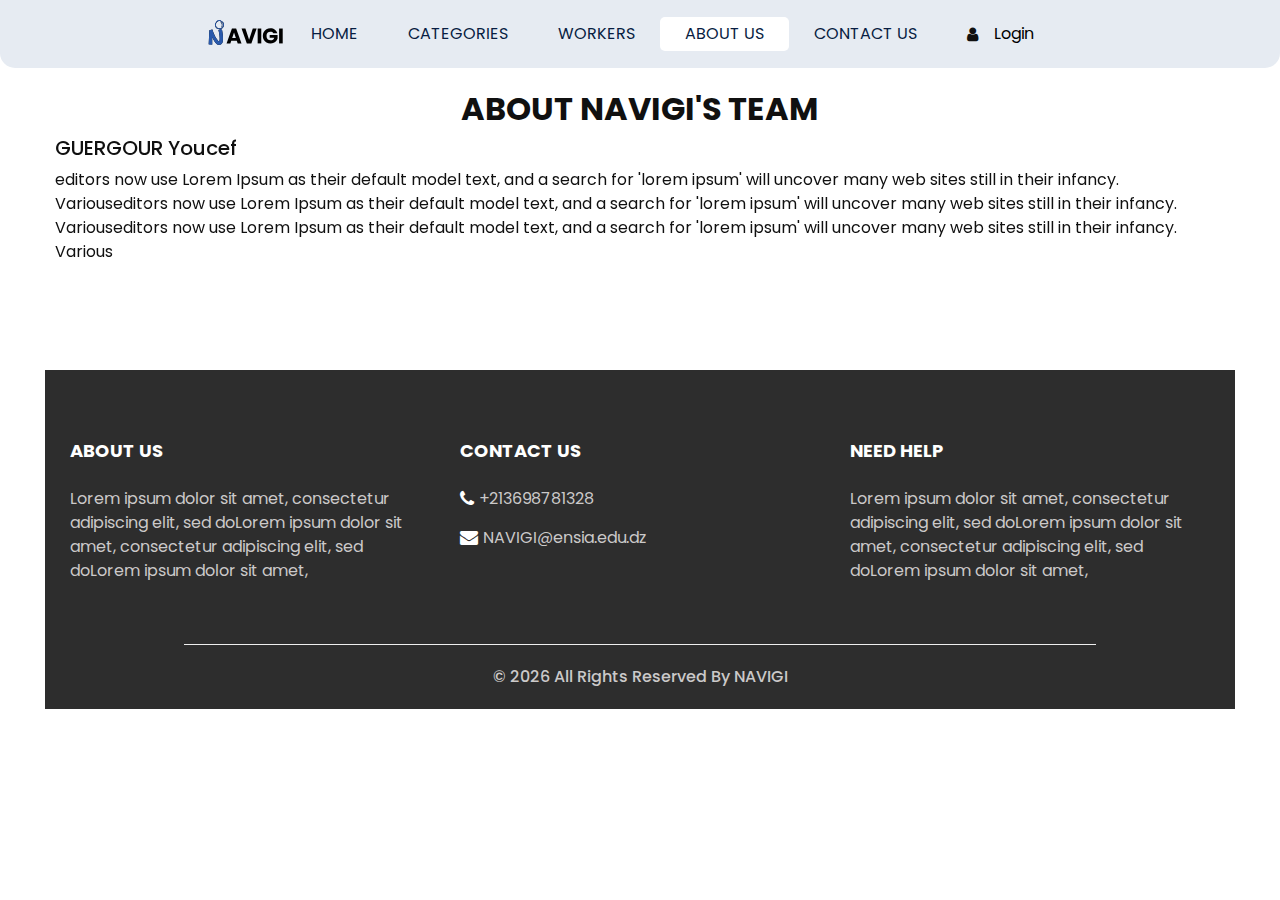
<file: About.html>
<!DOCTYPE html>
<html>

<head>
  <!-- Basic -->
  <meta charset="utf-8" />
  <meta http-equiv="X-UA-Compatible" content="IE=edge" />
  <!-- Mobile Metas -->
  <meta name="viewport" content="width=device-width, initial-scale=1, shrink-to-fit=no" />
  <!-- Site Metas -->
  <meta name="keywords" content="" />
  <meta name="description" content="" />
  <meta name="author" content="" />
  <link rel="shortcut icon" href="navigi-images/favicon.png" type="image/x-icon">

  <title>
    NAVIGI
  </title>

  <!-- slider stylesheet -->
  <link rel="stylesheet" type="text/css" href="https://cdnjs.cloudflare.com/ajax/libs/OwlCarousel2/2.3.4/assets/owl.carousel.min.css" />

  <!-- bootstrap core css -->
  <link rel="stylesheet" type="text/css" href="css/bootstrap.css" />

  <!-- Custom styles for this template -->
  <link href="css/style.css" rel="stylesheet" />
  <!-- responsive style -->
  <link href="css/responsive.css" rel="stylesheet" />
</head>

<body>
  <div class="hero_area">
    <!-- header section strats -->
    <header class="header_section ">
      <nav class="navbar  navbar-expand-lg custom_nav-container  fix-top">
        <a class="navbar-brand" href="index.html">
          <span id="TITLE">
            NAVIGI
          </span>
        </a>
        <button class="navbar-toggler" type="button" data-toggle="collapse" data-target="#navbarSupportedContent" aria-controls="navbarSupportedContent" aria-expanded="false" aria-label="Toggle navigation">
          <span class=""></span>
        </button>

        <div class="collapse navbar-collapse" id="navbarSupportedContent">

          <div class="logo-header">
            <a href="index.html">
              <img src="/navigi-images/navigi-logo.svg" alt="NAVIGI" width="80px">
            </a>
          </div>

          <ul class="navbar-nav  ">
            <li class="nav-item">
              <a class="nav-link" href="index.html">Home</a>
            </li>
            <li class="nav-item">
              <a class="nav-link" href="categories.html">Categories</a>
            </li>
            <li class="nav-item">
              <a class="nav-link" href="Workers.html">Workers</a>
            </li>
            <li class="nav-item active">
              <a class="nav-link" href="About.html">About Us</a>
            </li>
            <li class="nav-item">
              <a class="nav-link" href="contact.html">Contact Us</a>
            </li>
          </ul>

          <div class="user_option">
            <i class="fa fa-user" aria-hidden="true"></i>
            <a class="nav-link" href="login.html">
              Login
            </a>
          </div>

        </div>
      </nav>
    </header>
    <!-- end header section -->

  </div>
  <!-- end hero area -->

  <!-- About NAVIGI team -->
  <section class="about_section layout_padding">
    <div class="container">
      <div class="heading_container heading_center">
        <h2>
          About NAVIGI's team
        </h2>
      </div>
    </div>
    <div class="container px-0">
      <div id="customCarousel2" class="carousel  carousel-fade" data-ride="carousel">
        <div class="carousel-inner">
          <div class="carousel-item active">
            <div class="box">
              <div class="about_info">
                <div class="about_name">
                  <h5>
                    GUERGOUR Youcef
                  </h5>
                </div>
              </div>
              <p>
                editors now use Lorem Ipsum as their default model text, and a search for 'lorem ipsum' will uncover many web sites still in their infancy. Variouseditors now use Lorem Ipsum as their default model text, and a search for 'lorem ipsum' will uncover many web sites still in their infancy. Variouseditors now use Lorem Ipsum as their default model text, and a search for 'lorem ipsum' will uncover many web sites still in their infancy. Various
              </p>
            </div>
          </div>
          <div class="carousel-item">
            <div class="box">
              <div class="about_info">
                <div class="about_name">
                  <h5>
                    KICHAH Mohammed El Amine
                  </h5>
                </div>
              </div>
              <p>
                Variouseditors now use Lorem Ipsum as their default model text, and a search for 'lorem ipsum' will uncover many web sites still in their infancy. Variouseditors now use Lorem Ipsum as their default model text, and a search for 'lorem ipsum' will uncover many web sites still in their infancy. editors now use Lorem Ipsum as their default model text, and a search for 'lorem ipsum' will uncover many web sites still in their infancy.
              </p>
            </div>
          </div>
          <div class="carousel-item">
            <div class="box">
              <div class="about_info">
                <div class="about_name">
                  <h5>
                    DERAFA Mohamed El Khalil
                  </h5>
                </div>
              </div>
              <p>
                Variouseditors now use Lorem Ipsum as their default model text, and a search for 'lorem ipsum' will uncover many web sites still in their infancy, editors now use Lorem Ipsum as their default model text, and a search for 'lorem ipsum' will uncover many web sites still in their infancy. Variouseditors now use Lorem Ipsum as their default model text, and a search for 'lorem ipsum' will uncover many web sites still in their infancy. Various
              </p>
            </div>
          </div>
        </div>
        <div class="carousel_btn-box">
          <a class="carousel-control-prev" href="#customCarousel2" role="button" data-slide="prev">
            <i class="fa fa-angle-left" aria-hidden="true"></i>
            <span class="sr-only">Previous</span>
          </a>
          <a class="carousel-control-next" href="#customCarousel2" role="button" data-slide="next">
            <i class="fa fa-angle-right" aria-hidden="true"></i>
            <span class="sr-only">Next</span>
          </a>
        </div>
      </div>
    </div>
  </section>
  
  <!-- end about NAVIGI team -->


  <!-- info section -->

  <section class="info_section  layout_padding2-top">
    <div class="info_container ">
      <div class="container">
        <div class="row">
          <div class="col-md-6 col-lg-4">
            <h6>
              ABOUT US
            </h6>
            <p>
              Lorem ipsum dolor sit amet, consectetur adipiscing elit, sed doLorem ipsum dolor sit amet, consectetur adipiscing elit, sed doLorem ipsum dolor sit amet,
            </p>
          </div>
          <div class="col-md-6 col-lg-4">
            <h6>
              CONTACT US
            </h6>
            <div class="info_link-box">
              <a href="">
                <i class="fa fa-phone" aria-hidden="true"></i>
                <span>+213698781328</span>
              </a>
              <a href="mailto:youcefguer7@gmail.com">
                <i class="fa fa-envelope" aria-hidden="true"></i>
                <span>NAVIGI@ensia.edu.dz</span>
              </a>
            </div>
          </div>
          <div class="col-md-6 col-lg-4">
            <h6>
              NEED HELP
            </h6>
            <p>
              Lorem ipsum dolor sit amet, consectetur adipiscing elit, sed doLorem ipsum dolor sit amet, consectetur adipiscing elit, sed doLorem ipsum dolor sit amet,
            </p>
          </div>
          
        </div>
      </div>
    </div>
    <!-- footer section -->
    <footer class=" footer_section">
      <div class="container">
        <p>
          &copy; <span id="displayYear"></span> All Rights Reserved By
          <a href="index.html">NAVIGI</a>
        </p>
      </div>
    </footer>
    <!-- end of footer -->

  </section>

  <!-- end info section -->


  <script src="js/jquery-3.4.1.min.js"></script>
  <script src="js/bootstrap.js"></script>
  <script src="https://cdnjs.cloudflare.com/ajax/libs/OwlCarousel2/2.3.4/owl.carousel.min.js">
  </script>
  <script src="js/custom.js"></script>

</body>

</html>
</file>
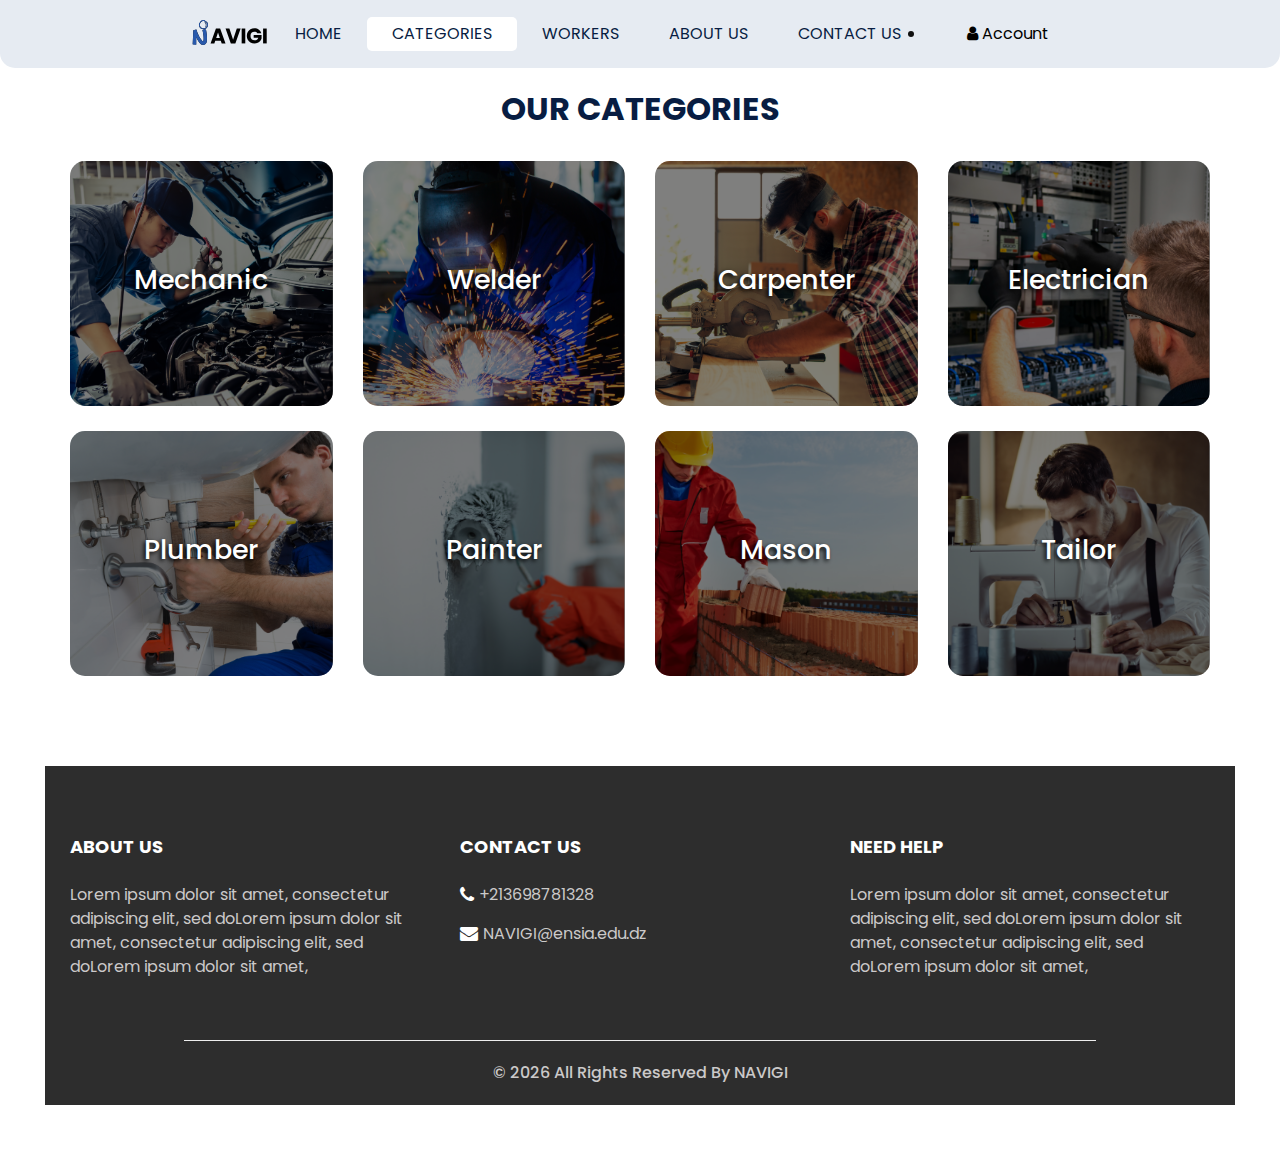
<file: categories.html>
<!DOCTYPE html>
<html>

<head>
  <!-- Basic -->
  <meta charset="utf-8" />
  <meta http-equiv="X-UA-Compatible" content="IE=edge" />
  <!-- Mobile Metas -->
  <meta name="viewport" content="width=device-width, initial-scale=1, shrink-to-fit=no" />
  <!-- Site Metas -->
  <meta name="keywords" content="" />
  <meta name="description" content="" />
  <meta name="author" content="" />
  <link rel="shortcut icon" href="navigi-images/favicon.png" type="image/x-icon">

  <title>
    NAVIGI
  </title>

  <!-- slider stylesheet -->
  <link rel="stylesheet" type="text/css" href="https://cdnjs.cloudflare.com/ajax/libs/OwlCarousel2/2.3.4/assets/owl.carousel.min.css" />

  <!-- bootstrap core css -->
  <link rel="stylesheet" type="text/css" href="css/bootstrap.css" />

  <!-- Custom styles for this template -->
  <link href="css/style.css" rel="stylesheet" />
  <!-- responsive style -->
  <link href="css/responsive.css" rel="stylesheet" />
</head>

<body>
  <div class="hero_area">
    <!-- header section strats -->
    <header class="header_section ">
      <nav class="navbar  navbar-expand-lg custom_nav-container  fix-top">
        <a class="navbar-brand" href="index.html">
          <span id="TITLE">
            NAVIGI
          </span>
        </a>
        <button class="navbar-toggler" type="button" data-toggle="collapse" data-target="#navbarSupportedContent" aria-controls="navbarSupportedContent" aria-expanded="false" aria-label="Toggle navigation">
          <span class=""></span>
        </button>

        <div class="collapse navbar-collapse" id="navbarSupportedContent">

          <div class="logo-header">
            <a href="index.html">
              <img src="/navigi-images/navigi-logo.svg" alt="NAVIGI" width="80px">
            </a>
          </div>

          <ul class="navbar-nav  ">
            <li class="nav-item">
              <a class="nav-link" href="index.html">Home</a>
            </li>
            <li class="nav-item active">
              <a class="nav-link" href="categories.html">Categories</a>
            </li>
            <li class="nav-item">
              <a class="nav-link" href="Workers.html">Workers</a>
            </li>
            <li class="nav-item">
              <a class="nav-link" href="About.html">About Us</a>
            </li>
            <li class="nav-item">
              <a class="nav-link" href="contact.html">Contact Us</a>
            </li>
          </ul>

          <li class="nav-item" id="login-nav">
            <div class="user_option">
              <a class="nav-link" href="login.html">
                <i class="fa fa-user" aria-hidden="true"></i>
                 Account</a>
            </div>
          </li>

        </div>
      </nav>
    </header>
    <!-- end header section -->

  </div>
  <!-- end hero area -->

  <!-- categories section -->

  <section class="categories_section layout_padding">
    <div class="container">
      <div class="heading_container heading_center">
        <h2 class="secondary-color">
          Our Categories
        </h2>
      </div>
      <div class="row">
        <div class="col-sm-6 col-md-4 col-lg-3">
          <a href="categories.html">
            <div class="box box-mechanic category-box">
                <div class="dark_over"></div>
                <h6>Mechanic</h6>
            </div>
          </a>
        </div>
        <div class="col-sm-6 col-md-4 col-lg-3">
          <a href="categories.html">
            <div class="box box-welder category-box">
                <div class="dark_over"></div>
                <h6>Welder</h6>
            </div>
          </a>
        </div>
        <div class="col-sm-6 col-md-4 col-lg-3">
          <a href="categories.html">
            <div class="box box-carpenter category-box">
                <div class="dark_over"></div>
                <h6>Carpenter</h6>
            </div>
          </a>
        </div>
        <div class="col-sm-6 col-md-4 col-lg-3">
          <a href="categories.html">
            <div class="box box-electrician category-box">
                <div class="dark_over"></div>
                <h6>Electrician</h6>
            </div>
          </a>
        </div>
        <div class="col-sm-6 col-md-4 col-lg-3">
          <a href="categories.html">
            <div class="box box-plumber category-box">
                <div class="dark_over"></div>
                <h6>Plumber</h6>
            </div>
          </a>
        </div>
        <div class="col-sm-6 col-md-4 col-lg-3">
          <a href="categories.html">
            <div class="box box-painter category-box">
                <div class="dark_over"></div>
                <h6>Painter</h6>
            </div>
          </a>
        </div>
        <div class="col-sm-6 col-md-4 col-lg-3">
          <a href="categories.html">
            <div class="box box-mason category-box">
                <div class="dark_over"></div>
                <h6>Mason</h6>
            </div>
          </a>
        </div>
        <div class="col-sm-6 col-md-4 col-lg-3">
          <a href="categories.html">
            <div class="box box-tailor category-box">
                <div class="dark_over"></div>
                <h6>Tailor</h6>
            </div>
          </a>
        </div>

      </div> 
    </div>
  </section>

  <!-- end categories section -->

  <!-- info section -->

  <section class="info_section  layout_padding2-top">
    <div class="info_container ">
      <div class="container">
        <div class="row">
          <div class="col-md-6 col-lg-4">
            <h6>
              ABOUT US
            </h6>
            <p>
              Lorem ipsum dolor sit amet, consectetur adipiscing elit, sed doLorem ipsum dolor sit amet, consectetur adipiscing elit, sed doLorem ipsum dolor sit amet,
            </p>
          </div>
          <div class="col-md-6 col-lg-4">
            <h6>
              CONTACT US
            </h6>
            <div class="info_link-box">
              <a href="">
                <i class="fa fa-phone" aria-hidden="true"></i>
                <span>+213698781328</span>
              </a>
              <a href="mailto:youcefguer7@gmail.com">
                <i class="fa fa-envelope" aria-hidden="true"></i>
                <span>NAVIGI@ensia.edu.dz</span>
              </a>
            </div>
          </div>
          <div class="col-md-6 col-lg-4">
            <h6>
              NEED HELP
            </h6>
            <p>
              Lorem ipsum dolor sit amet, consectetur adipiscing elit, sed doLorem ipsum dolor sit amet, consectetur adipiscing elit, sed doLorem ipsum dolor sit amet,
            </p>
          </div>
          
        </div>
      </div>
    </div>
    <!-- footer section -->
    <footer class=" footer_section">
      <div class="container">
        <p>
          &copy; <span id="displayYear"></span> All Rights Reserved By
          <a href="index.html">NAVIGI</a>
        </p>
      </div>
    </footer>
    <!-- end of footer -->

  </section>

  <!-- end info section -->


  <script src="js/jquery-3.4.1.min.js"></script>
  <script src="js/bootstrap.js"></script>
  <script src="https://cdnjs.cloudflare.com/ajax/libs/OwlCarousel2/2.3.4/owl.carousel.min.js">
  </script>
  <script src="js/custom.js"></script>

</body>

</html>
</file>
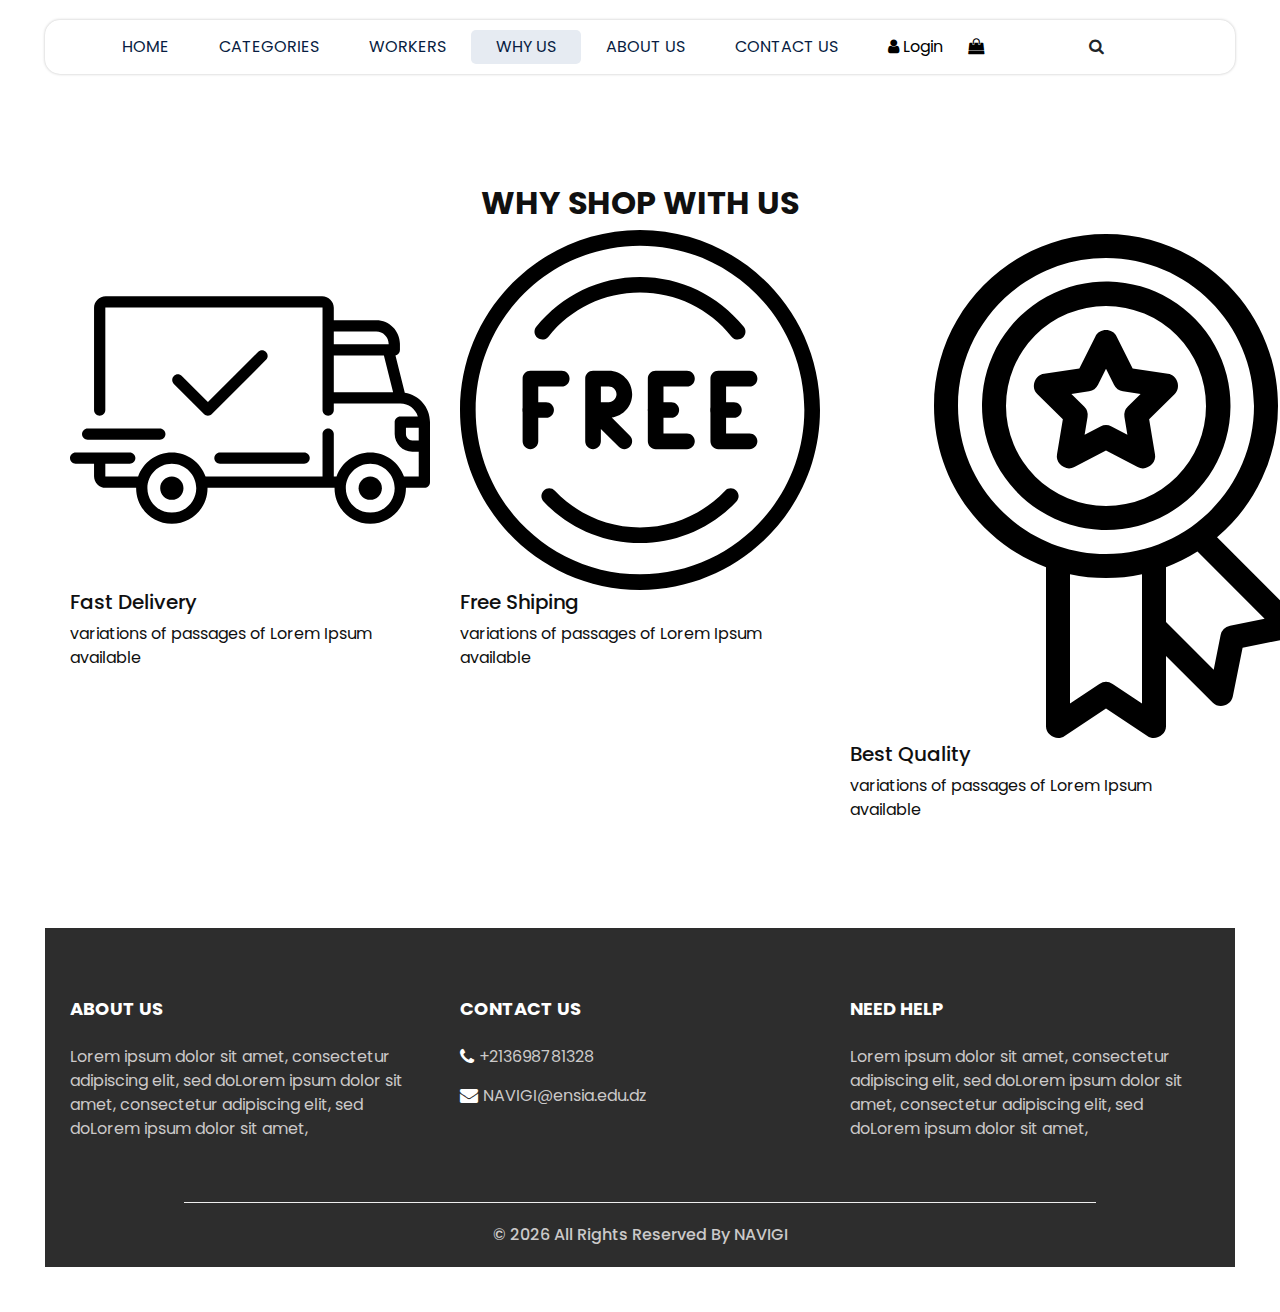
<file: why.html>
<!DOCTYPE html>
<html>

<head>
  <!-- Basic -->
  <meta charset="utf-8" />
  <meta http-equiv="X-UA-Compatible" content="IE=edge" />
  <!-- Mobile Metas -->
  <meta name="viewport" content="width=device-width, initial-scale=1, shrink-to-fit=no" />
  <!-- Site Metas -->
  <meta name="keywords" content="" />
  <meta name="description" content="" />
  <meta name="author" content="" />
  <link rel="shortcut icon" href="images/favicon.png" type="image/x-icon">

  <title>
    NAVIGI
  </title>

  <!-- slider stylesheet -->
  <link rel="stylesheet" type="text/css" href="https://cdnjs.cloudflare.com/ajax/libs/OwlCarousel2/2.3.4/assets/owl.carousel.min.css" />

  <!-- bootstrap core css -->
  <link rel="stylesheet" type="text/css" href="css/bootstrap.css" />

  <!-- Custom styles for this template -->
  <link href="css/style.css" rel="stylesheet" />
  <!-- responsive style -->
  <link href="css/responsive.css" rel="stylesheet" />
</head>

<body>
  <div class="hero_area">
    <!-- header section strats -->
    <header class="header_section">
      <nav class="navbar navbar-expand-lg custom_nav-container ">
        <a class="navbar-brand" href="index.html">
          <span>
            NAVIGI
          </span>
        </a>
        <button class="navbar-toggler" type="button" data-toggle="collapse" data-target="#navbarSupportedContent" aria-controls="navbarSupportedContent" aria-expanded="false" aria-label="Toggle navigation">
          <span class=""></span>
        </button>

        <div class="collapse navbar-collapse innerpage_navbar" id="navbarSupportedContent">
          <ul class="navbar-nav  ">
            <li class="nav-item ">
              <a class="nav-link" href="index.html">Home <span class="sr-only">(current)</span></a>
            </li>
            <li class="nav-item">
              <a class="nav-link" href="categories.html">
                Categories
              </a>
            </li>
            <li class="nav-item">
              <a class="nav-link" href="Workers.html">
                Workers
              </a>
            </li>
            <li class="nav-item active">
              <a class="nav-link" href="why.html">
                Why Us
              </a>
            </li>
            <li class="nav-item">
              <a class="nav-link" href="About.html">
                About Us
              </a>
            </li>
            <li class="nav-item">
              <a class="nav-link" href="contact.html">Contact Us</a>
            </li>
          </ul>
          <div class="user_option">
            <a href="">
              <i class="fa fa-user" aria-hidden="true"></i>
              <span>
                Login
              </span>
            </a>
            <a href="">
              <i class="fa fa-shopping-bag" aria-hidden="true"></i>
            </a>
            <form class="form-inline ">
              <button class="btn nav_search-btn" type="submit">
                <i class="fa fa-search" aria-hidden="true"></i>
              </button>
            </form>
          </div>
        </div>
      </nav>
    </header>
    <!-- end header section -->

  </div>
  <!-- end hero area -->

  <!-- why section -->

  <section class="why_section layout_padding">
    <div class="container">
      <div class="heading_container heading_center">
        <h2>
          Why Shop With Us
        </h2>
      </div>
      <div class="row">
        <div class="col-md-4">
          <div class="box ">
            <div class="img-box">
              <svg version="1.1" id="Layer_1" xmlns="http://www.w3.org/2000/svg" xmlns:xlink="http://www.w3.org/1999/xlink" x="0px" y="0px" viewBox="0 0 512 512" style="enable-background:new 0 0 512 512;" xml:space="preserve">
                <g>
                  <g>
                    <path d="M476.158,231.363l-13.259-53.035c3.625-0.77,6.345-3.986,6.345-7.839v-8.551c0-18.566-15.105-33.67-33.67-33.67h-60.392
                 V110.63c0-9.136-7.432-16.568-16.568-16.568H50.772c-9.136,0-16.568,7.432-16.568,16.568V256c0,4.427,3.589,8.017,8.017,8.017
                 c4.427,0,8.017-3.589,8.017-8.017V110.63c0-0.295,0.239-0.534,0.534-0.534h307.841c0.295,0,0.534,0.239,0.534,0.534v145.372
                 c0,4.427,3.589,8.017,8.017,8.017c4.427,0,8.017-3.589,8.017-8.017v-9.088h94.569c0.008,0,0.014,0.002,0.021,0.002
                 c0.008,0,0.015-0.001,0.022-0.001c11.637,0.008,21.518,7.646,24.912,18.171h-24.928c-4.427,0-8.017,3.589-8.017,8.017v17.102
                 c0,13.851,11.268,25.119,25.119,25.119h9.086v35.273h-20.962c-6.886-19.883-25.787-34.205-47.982-34.205
                 s-41.097,14.322-47.982,34.205h-3.86v-60.393c0-4.427-3.589-8.017-8.017-8.017c-4.427,0-8.017,3.589-8.017,8.017v60.391H192.817
                 c-6.886-19.883-25.787-34.205-47.982-34.205s-41.097,14.322-47.982,34.205H50.772c-0.295,0-0.534-0.239-0.534-0.534v-17.637
                 h34.739c4.427,0,8.017-3.589,8.017-8.017s-3.589-8.017-8.017-8.017H8.017c-4.427,0-8.017,3.589-8.017,8.017
                 s3.589,8.017,8.017,8.017h26.188v17.637c0,9.136,7.432,16.568,16.568,16.568h43.304c-0.002,0.178-0.014,0.355-0.014,0.534
                 c0,27.996,22.777,50.772,50.772,50.772s50.772-22.776,50.772-50.772c0-0.18-0.012-0.356-0.014-0.534h180.67
                 c-0.002,0.178-0.014,0.355-0.014,0.534c0,27.996,22.777,50.772,50.772,50.772c27.995,0,50.772-22.776,50.772-50.772
                 c0-0.18-0.012-0.356-0.014-0.534h26.203c4.427,0,8.017-3.589,8.017-8.017v-85.511C512,251.989,496.423,234.448,476.158,231.363z
                  M375.182,144.301h60.392c9.725,0,17.637,7.912,17.637,17.637v0.534h-78.029V144.301z M375.182,230.881v-52.376h71.235
                 l13.094,52.376H375.182z M144.835,401.904c-19.155,0-34.739-15.583-34.739-34.739s15.584-34.739,34.739-34.739
                 c19.155,0,34.739,15.583,34.739,34.739S163.99,401.904,144.835,401.904z M427.023,401.904c-19.155,0-34.739-15.583-34.739-34.739
                 s15.584-34.739,34.739-34.739c19.155,0,34.739,15.583,34.739,34.739S446.178,401.904,427.023,401.904z M495.967,299.29h-9.086
                 c-5.01,0-9.086-4.076-9.086-9.086v-9.086h18.171V299.29z" />
                  </g>
                </g>
                <g>
                  <g>
                    <path d="M144.835,350.597c-9.136,0-16.568,7.432-16.568,16.568c0,9.136,7.432,16.568,16.568,16.568
                 c9.136,0,16.568-7.432,16.568-16.568C161.403,358.029,153.971,350.597,144.835,350.597z" />
                  </g>
                </g>
                <g>
                  <g>
                    <path d="M427.023,350.597c-9.136,0-16.568,7.432-16.568,16.568c0,9.136,7.432,16.568,16.568,16.568
                 c9.136,0,16.568-7.432,16.568-16.568C443.591,358.029,436.159,350.597,427.023,350.597z" />
                  </g>
                </g>
                <g>
                  <g>
                    <path d="M332.96,316.393H213.244c-4.427,0-8.017,3.589-8.017,8.017s3.589,8.017,8.017,8.017H332.96
                 c4.427,0,8.017-3.589,8.017-8.017S337.388,316.393,332.96,316.393z" />
                  </g>
                </g>
                <g>
                  <g>
                    <path d="M127.733,282.188H25.119c-4.427,0-8.017,3.589-8.017,8.017s3.589,8.017,8.017,8.017h102.614
                 c4.427,0,8.017-3.589,8.017-8.017S132.16,282.188,127.733,282.188z" />
                  </g>
                </g>
                <g>
                  <g>
                    <path d="M278.771,173.37c-3.13-3.13-8.207-3.13-11.337,0.001l-71.292,71.291l-37.087-37.087c-3.131-3.131-8.207-3.131-11.337,0
                 c-3.131,3.131-3.131,8.206,0,11.337l42.756,42.756c1.565,1.566,3.617,2.348,5.668,2.348s4.104-0.782,5.668-2.348l76.96-76.96
                 C281.901,181.576,281.901,176.501,278.771,173.37z" />
                  </g>
                </g>
                <g>
                </g>
                <g>
                </g>
                <g>
                </g>
                <g>
                </g>
                <g>
                </g>
                <g>
                </g>
                <g>
                </g>
                <g>
                </g>
                <g>
                </g>
                <g>
                </g>
                <g>
                </g>
                <g>
                </g>
                <g>
                </g>
                <g>
                </g>
                <g>
                </g>
              </svg>
            </div>
            <div class="detail-box">
              <h5>
                Fast Delivery
              </h5>
              <p>
                variations of passages of Lorem Ipsum available
              </p>
            </div>
          </div>
        </div>
        <div class="col-md-4">
          <div class="box ">
            <div class="img-box">
              <svg version="1.1" id="Capa_1" xmlns="http://www.w3.org/2000/svg" xmlns:xlink="http://www.w3.org/1999/xlink" x="0px" y="0px" viewBox="0 0 490.667 490.667" style="enable-background:new 0 0 490.667 490.667;" xml:space="preserve">
                <g>
                  <g>
                    <path d="M138.667,192H96c-5.888,0-10.667,4.779-10.667,10.667V288c0,5.888,4.779,10.667,10.667,10.667s10.667-4.779,10.667-10.667
                 v-74.667h32c5.888,0,10.667-4.779,10.667-10.667S144.555,192,138.667,192z" />
                  </g>
                </g>
                <g>
                  <g>
                    <path d="M117.333,234.667H96c-5.888,0-10.667,4.779-10.667,10.667S90.112,256,96,256h21.333c5.888,0,10.667-4.779,10.667-10.667
                 S123.221,234.667,117.333,234.667z" />
                  </g>
                </g>
                <g>
                  <g>
                    <path d="M245.333,0C110.059,0,0,110.059,0,245.333s110.059,245.333,245.333,245.333s245.333-110.059,245.333-245.333
                 S380.608,0,245.333,0z M245.333,469.333c-123.52,0-224-100.48-224-224s100.48-224,224-224s224,100.48,224,224
                 S368.853,469.333,245.333,469.333z" />
                  </g>
                </g>
                <g>
                  <g>
                    <path d="M386.752,131.989C352.085,88.789,300.544,64,245.333,64s-106.752,24.789-141.419,67.989
                 c-3.691,4.587-2.965,11.307,1.643,14.997c4.587,3.691,11.307,2.965,14.976-1.643c30.613-38.144,76.096-60.011,124.8-60.011
                 s94.187,21.867,124.779,60.011c2.112,2.624,5.205,3.989,8.32,3.989c2.368,0,4.715-0.768,6.677-2.347
                 C389.717,143.296,390.443,136.576,386.752,131.989z" />
                  </g>
                </g>
                <g>
                  <g>
                    <path d="M376.405,354.923c-4.224-4.032-11.008-3.861-15.061,0.405c-30.613,32.235-71.808,50.005-116.011,50.005
                 s-85.397-17.771-115.989-50.005c-4.032-4.309-10.816-4.437-15.061-0.405c-4.309,4.053-4.459,10.816-0.405,15.083
                 c34.667,36.544,81.344,56.661,131.456,56.661s96.789-20.117,131.477-56.661C380.864,365.739,380.693,358.976,376.405,354.923z" />
                  </g>
                </g>
                <g>
                  <g>
                    <path d="M206.805,255.723c15.701-2.027,27.861-15.488,27.861-31.723c0-17.643-14.357-32-32-32h-21.333
                 c-5.888,0-10.667,4.779-10.667,10.667v42.581c0,0.043,0,0.107,0,0.149V288c0,5.888,4.779,10.667,10.667,10.667
                 S192,293.888,192,288v-16.917l24.448,24.469c2.091,2.069,4.821,3.115,7.552,3.115c2.731,0,5.461-1.045,7.531-3.136
                 c4.16-4.16,4.16-10.923,0-15.083L206.805,255.723z M192,234.667v-21.333h10.667c5.867,0,10.667,4.779,10.667,10.667
                 s-4.8,10.667-10.667,10.667H192z" />
                  </g>
                </g>
                <g>
                  <g>
                    <path d="M309.333,277.333h-32v-64h32c5.888,0,10.667-4.779,10.667-10.667S315.221,192,309.333,192h-42.667
                 c-5.888,0-10.667,4.779-10.667,10.667V288c0,5.888,4.779,10.667,10.667,10.667h42.667c5.888,0,10.667-4.779,10.667-10.667
                 S315.221,277.333,309.333,277.333z" />
                  </g>
                </g>
                <g>
                  <g>
                    <path d="M288,234.667h-21.333c-5.888,0-10.667,4.779-10.667,10.667S260.779,256,266.667,256H288
                 c5.888,0,10.667-4.779,10.667-10.667S293.888,234.667,288,234.667z" />
                  </g>
                </g>
                <g>
                  <g>
                    <path d="M394.667,277.333h-32v-64h32c5.888,0,10.667-4.779,10.667-10.667S400.555,192,394.667,192H352
                 c-5.888,0-10.667,4.779-10.667,10.667V288c0,5.888,4.779,10.667,10.667,10.667h42.667c5.888,0,10.667-4.779,10.667-10.667
                 S400.555,277.333,394.667,277.333z" />
                  </g>
                </g>
                <g>
                  <g>
                    <path d="M373.333,234.667H352c-5.888,0-10.667,4.779-10.667,10.667S346.112,256,352,256h21.333
                 c5.888,0,10.667-4.779,10.667-10.667S379.221,234.667,373.333,234.667z" />
                  </g>
                </g>
                <g>
                </g>
                <g>
                </g>
                <g>
                </g>
                <g>
                </g>
                <g>
                </g>
                <g>
                </g>
                <g>
                </g>
                <g>
                </g>
                <g>
                </g>
                <g>
                </g>
                <g>
                </g>
                <g>
                </g>
                <g>
                </g>
                <g>
                </g>
                <g>
                </g>
              </svg>
            </div>
            <div class="detail-box">
              <h5>
                Free Shiping
              </h5>
              <p>
                variations of passages of Lorem Ipsum available
              </p>
            </div>
          </div>
        </div>
        <div class="col-md-4">
          <div class="box ">
            <div class="img-box">
              <svg id="_30_Premium" height="512" viewBox="0 0 512 512" width="512" xmlns="http://www.w3.org/2000/svg" data-name="30_Premium">
                <g id="filled">
                  <path d="m252.92 300h3.08a124.245 124.245 0 1 0 -4.49-.09c.075.009.15.023.226.03.394.039.789.06 1.184.06zm-96.92-124a100 100 0 1 1 100 100 100.113 100.113 0 0 1 -100-100z" />
                  <path d="m447.445 387.635-80.4-80.4a171.682 171.682 0 0 0 60.955-131.235c0-94.841-77.159-172-172-172s-172 77.159-172 172c0 73.747 46.657 136.794 112 161.2v158.8c-.3 9.289 11.094 15.384 18.656 9.984l41.344-27.562 41.344 27.562c7.574 5.4 18.949-.7 18.656-9.984v-70.109l46.6 46.594c6.395 6.789 18.712 3.025 20.253-6.132l9.74-48.724 48.725-9.742c9.163-1.531 12.904-13.893 6.127-20.252zm-339.445-211.635c0-81.607 66.393-148 148-148s148 66.393 148 148-66.393 148-148 148-148-66.393-148-148zm154.656 278.016a12 12 0 0 0 -13.312 0l-29.344 19.562v-129.378a172.338 172.338 0 0 0 72 0v129.38zm117.381-58.353a12 12 0 0 0 -9.415 9.415l-6.913 34.58-47.709-47.709v-54.749a171.469 171.469 0 0 0 31.467-15.6l67.151 67.152z" />
                  <path d="m287.62 236.985c8.349 4.694 19.251-3.212 17.367-12.618l-5.841-35.145 25.384-25c7.049-6.5 2.89-19.3-6.634-20.415l-35.23-5.306-15.933-31.867c-4.009-8.713-17.457-8.711-21.466 0l-15.933 31.866-35.23 5.306c-9.526 1.119-13.681 13.911-6.634 20.415l25.384 25-5.841 35.145c-1.879 9.406 9 17.31 17.367 12.618l31.62-16.414zm-53-32.359 2.928-17.615a12 12 0 0 0 -3.417-10.516l-12.721-12.531 17.658-2.66a12 12 0 0 0 8.947-6.5l7.985-15.971 7.985 15.972a12 12 0 0 0 8.947 6.5l17.658 2.66-12.723 12.535a12 12 0 0 0 -3.417 10.516l2.928 17.615-15.849-8.231a12 12 0 0 0 -11.058 0z" />
                </g>
              </svg>
            </div>
            <div class="detail-box">
              <h5>
                Best Quality
              </h5>
              <p>
                variations of passages of Lorem Ipsum available
              </p>
            </div>
          </div>
        </div>
      </div>
    </div>
  </section>

  <!-- end why section -->

  <!-- info section -->

  <section class="info_section  layout_padding2-top">
    <div class="info_container ">
      <div class="container">
        <div class="row">
          <div class="col-md-6 col-lg-4">
            <h6>
              ABOUT US
            </h6>
            <p>
              Lorem ipsum dolor sit amet, consectetur adipiscing elit, sed doLorem ipsum dolor sit amet, consectetur adipiscing elit, sed doLorem ipsum dolor sit amet,
            </p>
          </div>
          <div class="col-md-6 col-lg-4">
            <h6>
              CONTACT US
            </h6>
            <div class="info_link-box">
              <a href="">
                <i class="fa fa-phone" aria-hidden="true"></i>
                <span>+213698781328</span>
              </a>
              <a href="mailto:youcefguer7@gmail.com">
                <i class="fa fa-envelope" aria-hidden="true"></i>
                <span>NAVIGI@ensia.edu.dz</span>
              </a>
            </div>
          </div>
          <div class="col-md-6 col-lg-4">
            <h6>
              NEED HELP
            </h6>
            <p>
              Lorem ipsum dolor sit amet, consectetur adipiscing elit, sed doLorem ipsum dolor sit amet, consectetur adipiscing elit, sed doLorem ipsum dolor sit amet,
            </p>
          </div>
          
        </div>
      </div>
    </div>
    <!-- footer section -->
    <footer class=" footer_section">
      <div class="container">
        <p>
          &copy; <span id="displayYear"></span> All Rights Reserved By
          <a href="index.html">NAVIGI</a>
        </p>
      </div>
    </footer>
    <!-- end of footer -->

  </section>

  <!-- end info section -->


  <script src="js/jquery-3.4.1.min.js"></script>
  <script src="js/bootstrap.js"></script>
  <script src="https://cdnjs.cloudflare.com/ajax/libs/OwlCarousel2/2.3.4/owl.carousel.min.js">
  </script>
  <script src="js/custom.js"></script>

</body>

</html>
</file>
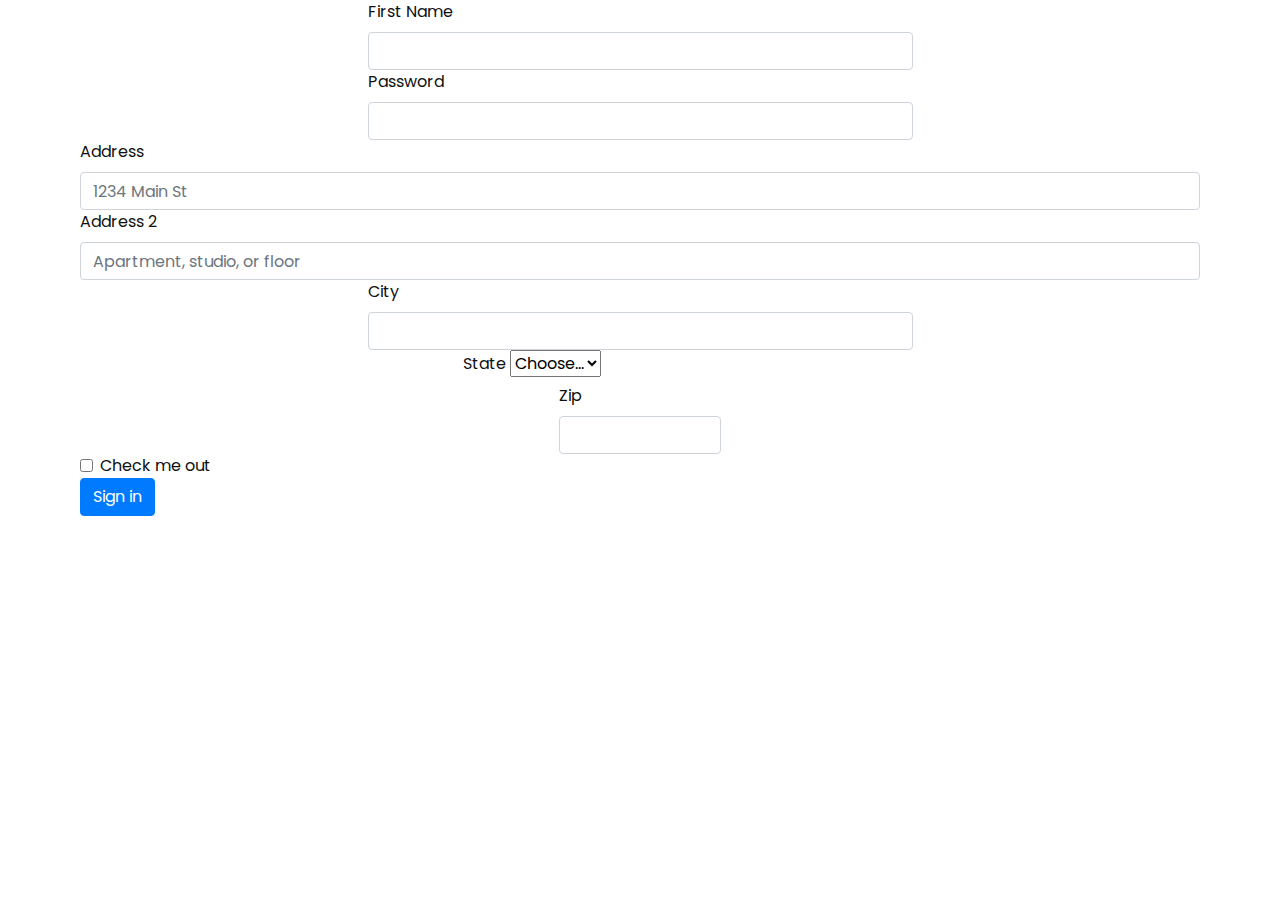
<file: worker.html>
<!DOCTYPE html>
<html lang="en">
  <head>
    <meta charset="UTF-8" />
    <meta name="viewport" content="width=device-width, initial-scale=1.0" />
    <title>WORKER</title>
    <link
      rel="shortcut icon"
      href="/navigi-images/favicon.png"
      type="image/x-icon"
    />
    <!-- bootstrap core css -->
    <link rel="stylesheet" type="text/css" href="css/bootstrap.css" />

    <!-- Custom styles for this template -->
    <link href="css/style.css" rel="stylesheet" />
    <!-- responsive style -->
    <link href="css/responsive.css" rel="stylesheet" />
  </head>
  <body>
    <form class="row g-3">
      <div class="col-6">
        <label for="first_name" class="form-label">First Name</label>
        <input type="text" class="form-control" id="first_name" />
      </div>
      <div class="col-6">
        <label for="inputPassword4" class="form-label">Password</label>
        <input type="password" class="form-control" id="inputPassword4" />
      </div>
      <div class="col-12">
        <label for="inputAddress" class="form-label">Address</label>
        <input
          type="text"
          class="form-control"
          id="inputAddress"
          placeholder="1234 Main St"
        />
      </div>
      <div class="col-12">
        <label for="inputAddress2" class="form-label">Address 2</label>
        <input
          type="text"
          class="form-control"
          id="inputAddress2"
          placeholder="Apartment, studio, or floor"
        />
      </div>
      <div class="col-md-6">
        <label for="inputCity" class="form-label">City</label>
        <input type="text" class="form-control" id="inputCity" />
      </div>
      <div class="col-md-4">
        <label for="inputState" class="form-label">State</label>
        <select id="inputState" class="form-select">
          <option selected disabled>Choose...</option>
          <option>
            <script>
              fetch("../js/wilaya.json")
                .then((response) => {
                  if (!response.ok) {
                    throw new Error("Network response was not ok");
                  }
                  return response.json(); // Parse the response as JSON
                })
                .then((data) => {
                  // Now, 'data' contains the JSON data from the file
                  for (let i = 0; i < data.length; i++) {
                    console.log(data[i].name);
                  }
                })
                .catch((error) => {
                  console.error("Fetch error:", error);
                });
            </script>
          </option>
        </select>
      </div>
      <div class="col-md-2">
        <label for="inputZip" class="form-label">Zip</label>
        <input type="text" class="form-control" id="inputZip" />
      </div>
      <div class="col-12">
        <div class="form-check">
          <input class="form-check-input" type="checkbox" id="gridCheck" />
          <label class="form-check-label" for="gridCheck"> Check me out </label>
        </div>
      </div>
      <div class="col-12">
        <button type="submit" class="btn btn-primary">Sign in</button>
      </div>
    </form>
  </body>
</html>
</file>
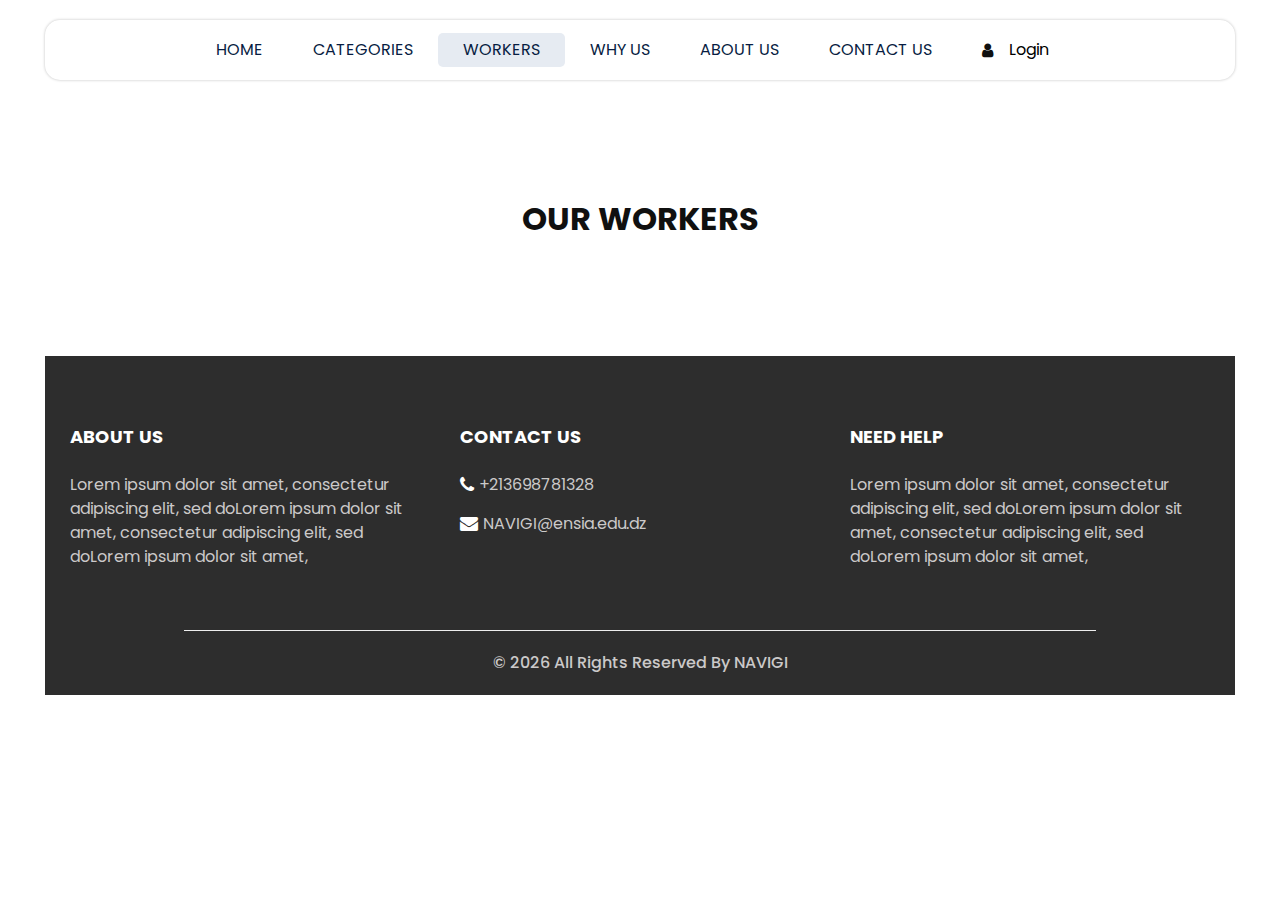
<file: Workers.html>
<!DOCTYPE html>
<html>

<head>
  <!-- Basic -->
  <meta charset="utf-8" />
  <meta http-equiv="X-UA-Compatible" content="IE=edge" />
  <!-- Mobile Metas -->
  <meta name="viewport" content="width=device-width, initial-scale=1, shrink-to-fit=no" />
  <!-- Site Metas -->
  <meta name="keywords" content="" />
  <meta name="description" content="" />
  <meta name="author" content="" />
  <link rel="shortcut icon" href="navigi-images/favicon.png" type="image/x-icon">

  <title>
    NAVIGI
  </title>

  <!-- slider stylesheet -->
  <link rel="stylesheet" type="text/css" href="https://cdnjs.cloudflare.com/ajax/libs/OwlCarousel2/2.3.4/assets/owl.carousel.min.css" />

  <!-- bootstrap core css -->
  <link rel="stylesheet" type="text/css" href="css/bootstrap.css" />

  <!-- Custom styles for this template -->
  <link href="css/style.css" rel="stylesheet" />
  <!-- responsive style -->
  <link href="css/responsive.css" rel="stylesheet" />
</head>

<body>
  <div class="hero_area">
    <!-- header section strats -->
    <header class="header_section">
      <nav class="navbar navbar-expand-lg custom_nav-container ">
        <a class="navbar-brand" href="index.html">
          <span>
            NAVIGI
          </span>
        </a>
        <button class="navbar-toggler" type="button" data-toggle="collapse" data-target="#navbarSupportedContent" aria-controls="navbarSupportedContent" aria-expanded="false" aria-label="Toggle navigation">
          <span class=""></span>
        </button>

        <div class="collapse navbar-collapse innerpage_navbar" id="navbarSupportedContent">
          <ul class="navbar-nav  ">
            <li class="nav-item ">
              <a class="nav-link" href="index.html">Home <span class="sr-only">(current)</span></a>
            </li>
            <li class="nav-item">
              <a class="nav-link" href="categories.html">
                Categories
              </a>
            </li>
            <li class="nav-item active">
              <a class="nav-link" href="Workers.html">
                Workers
              </a>
            </li>
            <li class="nav-item">
              <a class="nav-link" href="why.html">
                Why Us
              </a>
            </li>
            <li class="nav-item">
              <a class="nav-link" href="About.html">
                About Us
              </a>
            </li>
            <li class="nav-item">
              <a class="nav-link" href="contact.html">Contact Us</a>
            </li>
          </ul>
          <div class="user_option">
            <i class="fa fa-user" aria-hidden="true"></i>
            <a class="nav-link" href="login.html">
              Login
            </a>
          </div>
        </div>
      </nav>
    </header>
    <!-- end header section -->

  </div>
  <!-- end hero area -->

  <!-- workers section -->

  <section class="shop_section layout_padding">
    <div class="container">
      <div class="heading_container heading_center">
        <h2>
          Our Workers
        </h2>
      </div>
  </section>

  <!-- end workers section -->

  <!-- info section -->

  <section class="info_section  layout_padding2-top">
    <div class="info_container ">
      <div class="container">
        <div class="row">
          <div class="col-md-6 col-lg-4">
            <h6>
              ABOUT US
            </h6>
            <p>
              Lorem ipsum dolor sit amet, consectetur adipiscing elit, sed doLorem ipsum dolor sit amet, consectetur adipiscing elit, sed doLorem ipsum dolor sit amet,
            </p>
          </div>
          <div class="col-md-6 col-lg-4">
            <h6>
              CONTACT US
            </h6>
            <div class="info_link-box">
              <a href="">
                <i class="fa fa-phone" aria-hidden="true"></i>
                <span>+213698781328</span>
              </a>
              <a href="mailto:youcefguer7@gmail.com">
                <i class="fa fa-envelope" aria-hidden="true"></i>
                <span>NAVIGI@ensia.edu.dz</span>
              </a>
            </div>
          </div>
          <div class="col-md-6 col-lg-4">
            <h6>
              NEED HELP
            </h6>
            <p>
              Lorem ipsum dolor sit amet, consectetur adipiscing elit, sed doLorem ipsum dolor sit amet, consectetur adipiscing elit, sed doLorem ipsum dolor sit amet,
            </p>
          </div>
          
        </div>
      </div>
    </div>
    <!-- footer section -->
    <footer class=" footer_section">
      <div class="container">
        <p>
          &copy; <span id="displayYear"></span> All Rights Reserved By
          <a href="index.html">NAVIGI</a>
        </p>
      </div>
    </footer>
    <!-- end of footer -->

  </section>

  <!-- end info section -->


  <script src="js/jquery-3.4.1.min.js"></script>
  <script src="js/bootstrap.js"></script>
  <script src="https://cdnjs.cloudflare.com/ajax/libs/OwlCarousel2/2.3.4/owl.carousel.min.js">
  </script>
  <script src="js/custom.js"></script>

</body>

</html>
</file>
<file: css/responsive.css>
@media (max-width: 1120px) {
    .saving_section .detail-box {
        padding: 0;
    }
    
}

@media (max-width: 992px) {
    
    .user_option {
        justify-content: center;
        margin-left: 0;
        margin-top: 10px;

    }
    .custom_nav-container {
        flex-direction: row;
    }

    .custom_nav-container .navbar-nav {
        align-items: center;
    }

    #navbarSupportedContent .navbar-nav .nav-link {
        margin: 5px 0;
    }

    .slider_section .detail-box {
        padding-left: 0;
    }

    .slider_section .detail-box h1 {
        font-size: 3rem;
    }

    .slider_section .img-box {
        padding: 0;
    }

    .saving_section .row {
        flex-direction: column-reverse;
    }

    .saving_section .detail-box {

        margin-bottom: 30px;
    }

    .client_section .box {
        margin: 15px 25px;
    }

    .client_section .carousel_btn-box {
        display: flex;
        justify-content: center;
        margin-top: 45px;
    }

    .client_section .carousel-control-prev,
    .client_section .carousel-control-next {
        position: unset;
        margin: 0 2.5px;
        width: 45px;
        height: 45px;
    }
}

@media (max-width: 768px) {
    .hero_area {
        padding: 0 25px;
    }

    .slider_section .img-box {
        margin-bottom: 45px;
    }

    .saving_section,
    .gift_section {
        padding-left: 25px;
        padding-right: 25px;
    }

    .gift_section .box {
        padding: 45px 0;
    }

    .gift_section .img-box {
        padding: 0 15px;
        margin-bottom: 45px;
    }

    .info_section .row>div {
        text-align: center;
        display: flex;
        flex-direction: column;
        align-items: center;

    }

    .info_section {
        margin: 0 25px 25px;
    }
    
    
}

@media (max-width: 576px) {
    .contact_section {
        padding-left: 25px;
        padding-right: 25px;
    }
    
}

@media (max-width: 480px) {

    .saving_section .detail-box,
    .gift_section .detail-box {
        padding: 0 5px;
    }
    
    
}



@media (min-width: 1200px) {
    .container {
        max-width: 1170px;
    }
    .navbar-brand{
        display: none;
    }
    #navbarSupportedContent {
    margin: 20px;
    }
}
@media (min-width:768px) {
    .navbar-brand{
        display: none;
    }
    #navbarSupportedContent {
    margin: 20px;
    }
}
</file>
<file: css/style.css>
@import url("https://fonts.googleapis.com/css2?family=Poppins:wght@300;400;500;600;700&display=swap");
@import url("font-awesome.min.css");

:root{
  --primary-clr-:#2959AC;
  --secondary-clr-:#081D42;
  --whiter-clr- :#e6ebf2;
}

.secondary-color{
  color: var(--secondary-clr-);
}

.primary-color{
  color: var(--primary-clr-);
}

body {
  font-family: "poppins", sans-serif;
  color: #101010;
  background-color: #ffffff;
}

.layout_padding {
  padding-top: 90px;
  padding-bottom: 90px;
}

.layout_padding2 {
  padding-top: 45px;
  padding-bottom: 45px;
}

.layout_padding2-top {
  padding-top: 45px;
}

.layout_padding2-bottom {
  padding-bottom: 45px;
}

.layout_padding-top {
  padding-top: 90px;
}

.layout_padding-bottom {
  padding-bottom: 90px;
}

.heading_container {
  display: -webkit-box;
  display: -ms-flexbox;
  display: flex;
  -webkit-box-orient: vertical;
  -webkit-box-direction: normal;
      -ms-flex-direction: column;
          flex-direction: column;
}

.heading_container h2 {
  text-transform: uppercase;
  font-weight: bold;
}

.heading_container h2 span {
  color: var(--primary-clr-);
}

.heading_container.heading_center {
  -webkit-box-align: center;
      -ms-flex-align: center;
          align-items: center;
  text-align: center;
}

/*header section*/
.hero_area {
  padding: 0 45px;
}

.hero_area.sub_pages {
  height: auto;
}
.fix-top{
  position: fixed;
  top: -20px;
  left: 0;
  right: 0;
  z-index: 9999;
}




#navbarSupportedContent {
  width: 100%;
  background-color: var(--whiter-clr-);
  -webkit-box-pack: center;
      -ms-flex-pack: center;
          justify-content: center;
  padding: 10px 0;
  border-bottom-left-radius: 15px;
  border-bottom-right-radius: 15px;
  margin: 0 20px 20px 20px;
}

#navbarSupportedContent.innerpage_navbar {
  background-color: white;
  border-radius: 15px;
  -webkit-box-shadow: 0 0 3px 0 rgba(0, 0, 0, 0.25);
          box-shadow: 0 0 3px 0 rgba(0, 0, 0, 0.25);
}

#navbarSupportedContent.innerpage_navbar .nav-item.active .nav-link {
  background-color: var(--whiter-clr-);
}

#navbarSupportedContent .navbar-nav .nav-link {
  padding: 5px 25px;
  color: var(--secondary-clr-);
  text-align: center;
  text-transform: uppercase;
  border-radius: 5px;
}

.navbar-nav-login{
  padding: 5px 25px;
  color: var(--secondary-clr-);
  text-align: center;
  border-radius: 5px;
}

#navbarSupportedContent .nav-item.active .nav-link {
  background-color: #ffffff;
}

a,
a:hover,
a:focus {
  text-decoration: none;
}

a:hover,
a:focus {
  color: var(--primary-clr-);
}

.btn,
.btn:focus {
  outline: none !important;
  -webkit-box-shadow: none;
          box-shadow: none;
}

.navbar-brand {
  margin: 15px 0;
  padding: 0;
}

.navbar-brand span {
  font-size: 28px;
  font-weight: bold;
  color: #000000;
  text-transform: uppercase;
  margin: 0;
  padding: 0;
}

.custom_nav-container .nav_search-btn {
  padding: 0;
  border: none;
}

.custom_nav-container {
  z-index: 99999;
  padding: 0;
  -webkit-box-orient: vertical;
  -webkit-box-direction: normal;
      -ms-flex-direction: column;
          flex-direction: column;
  -webkit-box-align: center;
      -ms-flex-align: center;
          align-items: center;
}

.custom_nav-container .navbar-toggler {
  outline: none;
}

.custom_nav-container .navbar-toggler {
  padding: 0;
  width: 37px;
  height: 42px;
  -webkit-transition: all .3s;
  transition: all .3s;
}

.custom_nav-container .navbar-toggler span {
  display: block;
  width: 35px;
  height: 4px;
  background-color: #000000;
  margin: 7px 0;
  -webkit-transition: all 0.3s;
  transition: all 0.3s;
  position: relative;
  border-radius: 5px;
  -webkit-transition: all .3s;
  transition: all .3s;
}

.custom_nav-container .navbar-toggler span::before, .custom_nav-container .navbar-toggler span::after {
  content: "";
  position: absolute;
  left: 0;
  height: 100%;
  width: 100%;
  background-color: #000000;
  top: -10px;
  border-radius: 5px;
  -webkit-transition: all .3s;
  transition: all .3s;
}

.custom_nav-container .navbar-toggler span::after {
  top: 10px;
}

.custom_nav-container .navbar-toggler[aria-expanded="true"] {
  -webkit-transform: rotate(360deg);
          transform: rotate(360deg);
}

.custom_nav-container .navbar-toggler[aria-expanded="true"] span {
  -webkit-transform: rotate(45deg);
          transform: rotate(45deg);
}

.custom_nav-container .navbar-toggler[aria-expanded="true"] span::before, .custom_nav-container .navbar-toggler[aria-expanded="true"] span::after {
  -webkit-transform: rotate(90deg);
          transform: rotate(90deg);
  top: 0;
}


.user_option {
  display: -webkit-box;
  display: -ms-flexbox;
  display: flex;
  -webkit-box-align: center;
      -ms-flex-align: center;
          align-items: center;
  margin-left: 25px;
}

.user_option a {
  margin-right: 25px;
  color: #000000;
}


/*end header section*/
.slider_section .slider_container {
  color: #fefefe;
  background-color: #000000;
  background-color: var(--primary-clr-);
  padding: 25px;
  border-radius: 15px;
  margin-top: 7%;
}

.slider_section .row {
  -webkit-box-align: center;
      -ms-flex-align: center;
          align-items: center;
}

.slider_section .img-box {
  display: -webkit-box;
  display: -ms-flexbox;
  display: flex;
  -webkit-box-pack: center;
      -ms-flex-pack: center;
          justify-content: center;
}

.slider_section .img-box img {
  width: 275px;
}

.slider_section .detail-box {
  padding-left: 45px;
  margin: 45px 0;
}

.slider_section .detail-box h1 {
  font-weight: bold;
  font-size: 3.5rem;
  margin-bottom: 10px;
}

.slider_section .detail-box a {
  display: inline-block;
  padding: 10px 20px;
  background-color: white;
  color: var(--secondary-clr-);
  border: 1px solid white;
  border-radius: 5px;
  -webkit-transition: all .3s;
  transition: all .3s;
  margin-top: 25px;
  text-transform: uppercase;
}

.slider_section .detail-box a:hover {
  background-color: transparent;
  color: white;
}

.slider_section .carousel_btn-box {
  display: -webkit-box;
  display: -ms-flexbox;
  display: flex;
  background-color: #ffffff;
  -webkit-box-align: center;
      -ms-flex-align: center;
          align-items: center;
  position: absolute;
  bottom: -25px;
  left: 5%;
  padding: 7px 10px;
  border-radius: 5px 5px 0 0;
}

.slider_section .carousel_btn-box img {
  margin: 0 10px;
}

.slider_section .carousel_btn-box .carousel-control-prev,
.slider_section .carousel_btn-box .carousel-control-next {
  position: unset;
  height: 25px;
  width: 25px;
  background-repeat: no-repeat;
  opacity: 1;
  background-position: center;
  color: #000000;
  font-size: 14px;
}


/* Categories Section*/

.shop_section .heading_container {
  margin-bottom: 20px;
  margin-top: 10px;
}

.category-box {
  background-color: #eeeeee;
  position: relative;
  margin-top: 25px;
  border-radius: 15px;
  transition: all 0.3s;
  height: 245px;
  display: flex;
  justify-content: center;
  align-items: center;
  background-repeat: no-repeat;
  background-size: cover;
}

.profile-box{
  text-align: center;
  background-color: prim;
  color: var(--secondary-clr-);
  margin-top: 25px;
  border-radius: 15px;
  transition: all 0.3s;
  height: 245px;
  box-shadow: 0px 0px 10px rgba(0, 0, 0, 0.5);

}

.cover {
  display: block;
  width: 100%;
  height: 100px;
  background-color: var(--secondary-clr-);
  border-top-left-radius: 15px;
  border-top-right-radius: 15px;
}

.profile {
  width: 140px;
  border-radius: 50%;
  margin-top: -70px;
  transition: all 0.3s;
  border: 4px solid var(--whiter-clr-);
}

.profile-box:hover{
  transform: scale(1.1);
}

.profile-box h1 {
  font-size: 24px;
  margin-top: 5px;
}


.box-mechanic {
  background-image: url(../navigi-images/mechanic.svg);
}
.box-welder{
  background-image: url(../navigi-images/souder.svg);
}
.box-carpenter{
  background-image: url(../navigi-images/carpenter.svg);
}
.box-electrician{
  background-image: url(../navigi-images/electrician.svg);
}
.box-plumber {
  background-image: url(../navigi-images/Plumber.svg);
}
.box-painter {
  background-image: url(../navigi-images/painter.svg);
}
.box-mason{
  background-image: url(../navigi-images/mason.svg);
}
.box-tailor{
  background-image: url(../navigi-images/tailor.svg);
}

.shop_section .box:hover{
  transform: scale(1.1);
}

.shop_section .box a {
  color: white ;
}

.dark_over{
  position: absolute;
  top: 0;
  right: 0;
  bottom: 0;
  left: 0;
  background-color: #000000;
   opacity: 0.5;
   transition: all 0.3s;
   border-radius: 15px;
}

.box h6{
  z-index: 100;
  color: white;
  font-size: 27px;
  text-shadow: -2px 2px 4px black;
}

.box:hover .dark_over{
  opacity: 0.1;
}

.btn-box {
  display: flex;
          justify-content: center;
  align-items: center;
  margin-top: 45px;
}

.btn-box a {
  padding: 10px 40px;
  background-color: var(--secondary-clr-);
  color: #ffffff;
  border: 1px solid var(--secondary-clr-);
  border-radius: 5px;
  -webkit-transition: all .3s;
  transition: all .3s;
}

.shop_section .btn-box a:hover {
  background-color: transparent;
  color: var(--secondary-clr-);
}



/* Saving Section */


.saving_section {
  padding-left: 45px;
  padding-right: 45px;
}

.saving_section .box {
  padding-top: 45px;
  background-color: #7fd7eb;
  color: #ffffff;
  border-radius: 15px;
}

.saving_section .row {
  -webkit-box-align: center;
      -ms-flex-align: center;
          align-items: center;
}

.saving_section .img-box {
  padding: 15px 0 0 25px;
}

.saving_section .img-box img {
  width: 100%;
}

.saving_section .detail-box {
  padding: 0 25px;
}

.saving_section .detail-box p {
  margin-top: 5px;
}

.saving_section .detail-box .btn-box {
  display: -webkit-box;
  display: -ms-flexbox;
  display: flex;
  -ms-flex-wrap: wrap;
      flex-wrap: wrap;
  margin: 35px -5px 0;
}

.saving_section .detail-box .btn-box a {
  width: 165px;
  text-align: center;
  margin: 5px;
}

.saving_section .detail-box .btn-box .btn1 {
  display: inline-block;
  padding: 10px 0;
  background-color: #109dbd;
  color: #ffffff;
  border: 1px solid #109dbd;
  border-radius: 0;
  -webkit-transition: all .3s;
  transition: all .3s;
}

.saving_section .detail-box .btn-box .btn1:hover {
  background-color: transparent;
  color: #109dbd;
}

.saving_section .detail-box .btn-box .btn2 {
  display: inline-block;
  padding: 10px 0;
  background-color: #ffffff;
  color: #000000;
  border: 1px solid #ffffff;
  border-radius: 0;
  -webkit-transition: all .3s;
  transition: all .3s;
}

.saving_section .detail-box .btn-box .btn2:hover {
  background-color: transparent;
  color: #ffffff;
}

.gift_section {
  padding-left: 45px;
  padding-right: 45px;
}

.gift_section .box {
  background-color: var(--primary-clr-);
  border-radius: 15px;
  color: #ffffff;
}

.gift_section .row {
  -webkit-box-align: center;
      -ms-flex-align: center;
          align-items: center;
}

.gift_section .img-box {
  padding: 60px 0 60px 25px;
}

.gift_section .img-box img {
  width: 100%;
}

.gift_section .detail-box {
  padding: 0 25px;
}

.gift_section .detail-box p {
  margin-top: 5px;
}

.gift_section .detail-box .btn-box {
  display: -webkit-box;
  display: -ms-flexbox;
  display: flex;
  -ms-flex-wrap: wrap;
      flex-wrap: wrap;
  margin: 35px -5px 0;
}

.gift_section .detail-box .btn-box a {
  width: 165px;
  text-align: center;
  margin: 5px;
}

.gift_section .detail-box .btn-box .btn1 {
  display: inline-block;
  padding: 10px 0;
  background-color: #ffffff;
  color: #000000;
  border: 1px solid #ffffff;
  border-radius: 0;
  -webkit-transition: all .3s;
  transition: all .3s;
}

.gift_section .detail-box .btn-box .btn1:hover {
  background-color: transparent;
  color: #ffffff;
}

.gift_section .detail-box .btn-box .btn2 {
  display: inline-block;
  padding: 10px 0;
  background-color: var(--secondary-clr-);
  color: #ffffff;
  border: 1px solid var(--secondary-clr-);
  border-radius: 0;
  -webkit-transition: all .3s;
  transition: all .3s;
}

.gift_section .detail-box .btn-box .btn2:hover {
  background-color: transparent;
  color: white;
}

.contact_section {
  position: relative;
  margin-top: 35px;
  
}

.contact_section .container-bg {
  -webkit-box-shadow: 0 0 25px 0 rgba(0, 0, 0, 0.1);
          box-shadow: 0 0 25px 0 rgba(0, 0, 0, 0.1);
}

.contact_section .heading_container {
  margin-bottom: 30px;
}

.contact_section .row {
  -webkit-box-align: center;
      -ms-flex-align: center;
          align-items: center;
  justify-content: center;
}


.contact_section form {
  padding-right: 25px;
  padding: 45px 20px;
}

.contact_section input {
  width: 100%;
  border: 1px solid #919191;
  height: 50px;
  margin-bottom: 25px;
  padding-left: 25px;
  background-color: transparent;
  outline: none;
  color: #101010;
}

.contact_section input::-webkit-input-placeholder {
  color: #9b9292dd;
}

.contact_section input:-ms-input-placeholder {
  color: #9b9292dd;
}

.contact_section input::-ms-input-placeholder {
  
  color: #9b9292dd;
}

.contact_section input::placeholder {
  color: #9b9292dd;
  font-family : "poppins", sans-serif;
  padding-left: 20px;
}

.contact_section input.message-box {
  height: 120px;
}

.contact_section button {
  padding: 12px 30px;
  background-color: var(--primary-clr-);
  border: 1px solid var(--whiter-clr-);
  -webkit-transition: all .3s;
  transition: all .3s;
  display: block;
  color: #fff;
  border-radius: 10px;
  margin: 35px 100px 0 300px ;
  font-weight: 600;
  text-transform: uppercase ;
  letter-spacing: 2px;
}

.contact_section button:hover {
  background-color: #0d82ff;
  color: whitesmoke;
}

.client_section .heading_container {
  margin-bottom: 20px;
}

.client_section .box {
  margin: 15px 45px;
  -webkit-box-shadow: 0 0 5px 0 rgba(0, 0, 0, 0.25);
          box-shadow: 0 0 5px 0 rgba(0, 0, 0, 0.25);
  padding: 25px;
}

.client_section .box .client_info {
  display: -webkit-box;
  display: -ms-flexbox;
  display: flex;
  -webkit-box-pack: justify;
      -ms-flex-pack: justify;
          justify-content: space-between;
}

.client_section .box .client_info .client_name h5 {
  font-weight: 600;
  color: var(--secondary-clr-);
}

.client_section .box .client_info .client_name h6 {
  margin-bottom: 0;
  color: #bfc0c0;
  font-weight: normal;
  font-size: 15px;
}

.client_section .box .client_info i {
  font-size: 24px;
}

.client_section .box p {
  margin-top: 15px;
}

.client_section .carousel-control-prev,
.client_section .carousel-control-next {
  width: 45px;
  height: 125px;
  background-color: var(--secondary-clr-);
  opacity: 1;
  font-size: 28px;
  font-weight: bold;
  top: 50%;
  -webkit-transform: translateY(-50%);
          transform: translateY(-50%);
}

.client_section .carousel-control-prev {
  left: 0;
}

.client_section .carousel-control-next {
  right: 0;
}

/* info section */
.info_section {
  position: relative;
  background-color: #2d2d2d;
  color: #ffffff;
  margin: 0 45px 45px;
}



.info_section .info_form form input {
  outline: none;
  width: 100%;
  padding: 7px 10px;
}

.info_section .info_form form button {
  padding: 8px 35px;
  outline: none;
  border: none;
  color: var(--secondary-clr-);
  background: var(--whiter-clr-);
  margin-top: 15px;
  text-transform: uppercase;
}

.info_section .row > div {
  margin-top: 25px;
}

.info_section a {
  text-transform: none;
}

.info_section h6 {
  font-weight: bold;
  text-transform: uppercase;
  font-size: 18px;
  margin-bottom: 25px;
}

.info_section p {
  color: #cbc9c9;
}

.info_section .info_link-box a {
  display: -webkit-box;
  display: -ms-flexbox;
  display: flex;
  -webkit-box-align: center;
      -ms-flex-align: center;
          align-items: center;
  margin: 15px 0;
}

.info_section .info_link-box a:hover {
  color: #ffffff;
}

.info_section .info_link-box a i {
  color: #ffffff;
  margin-right: 5px;
  font-size: 18px;
}

.info_section .info_link-box a span {
  color: #cbc9c9;
}

.info_section .info_link-box a:hover span {
  color: #ffffff;
}

/* end info section */
/* footer section*/
.footer_section {
  margin-top: 45px;
  font-weight: 500;
}

.footer_section p {
  padding: 20px 0;
  margin: 0 auto;
  text-align: center;
  border-top: 1.5px solid #eeeeee;
  width: 80%;
}

.footer_section a {
  color: #cbc9c9;
}

/* end footer section*/

.contact-container {
  display: grid;
  grid-template-columns: 1fr 1fr;
  margin-top: 90px;
}
.col-image {
  display: flex;
  justify-content: center;
  align-items: center;
}

.col-form {
  display: flex;
  justify-content: center;
  align-items: center;
}

form {
  display: flex;
  align-items: center;
  justify-content: center;
  flex-direction: column;
  padding: 0rem 5rem;
  transition: all 0.2s 0.7s;
  overflow: hidden;
  grid-column: 1 / 2;
}

.title {
  font-size: 2.2rem;
  color: #444;
  margin-bottom: 10px;
}

.input-field {
  max-width: 380px;
  width: 100%;
  background-color: #f0f0f0;
  margin: 10px 0;
  height: 55px;
  border-radius: 55px;
  display: grid;
  grid-template-columns: 15% 85%;
  padding: 0 0.4rem;
  position: relative;
}

.input-field i {
  text-align: center;
  line-height: 55px;
  color: #acacac;
  transition: 0.5s;
  font-size: 1.1rem;
}

.input-field input {
  background: none;
  outline: none;
  border: none;
  line-height: 1;
  font-weight: 600;
  font-size: 1.1rem;
  color: #333;
}

.input-field input::placeholder {
  color: #aaa;
  font-weight: 500;
}

.send-btn {
  width: 100px;
  background-color: var(--primary-clr-);
  border: none;
  outline: none;
  height: 49px;
  border-radius: 49px;
  color: #fff;
  text-transform: uppercase;
  font-weight: 600;
  margin: 0 10px 50px 200px ;
  cursor: pointer;
  transition: 0.5s;
}

.mybtn:hover {
  background-color: rgb(52, 128, 234);
}

/*# sourceMappingURL=style.css.map */
</file>
